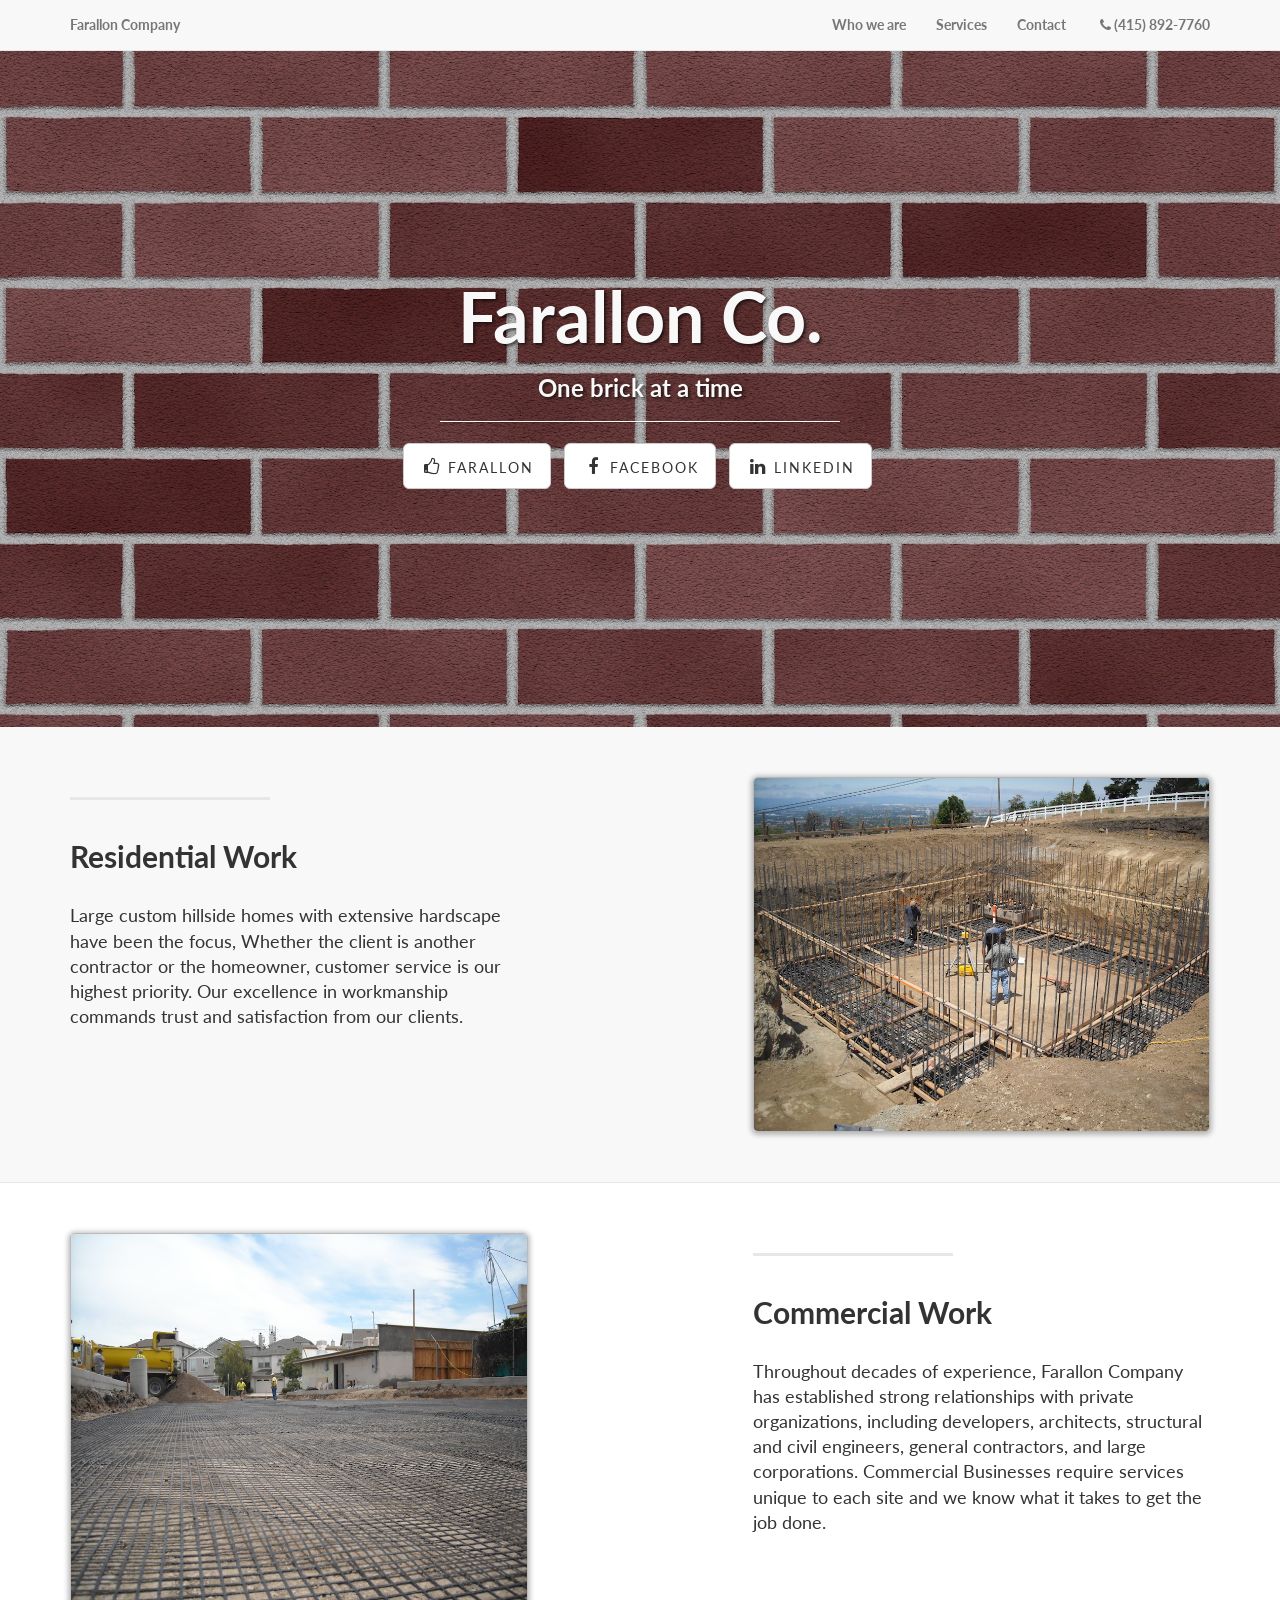
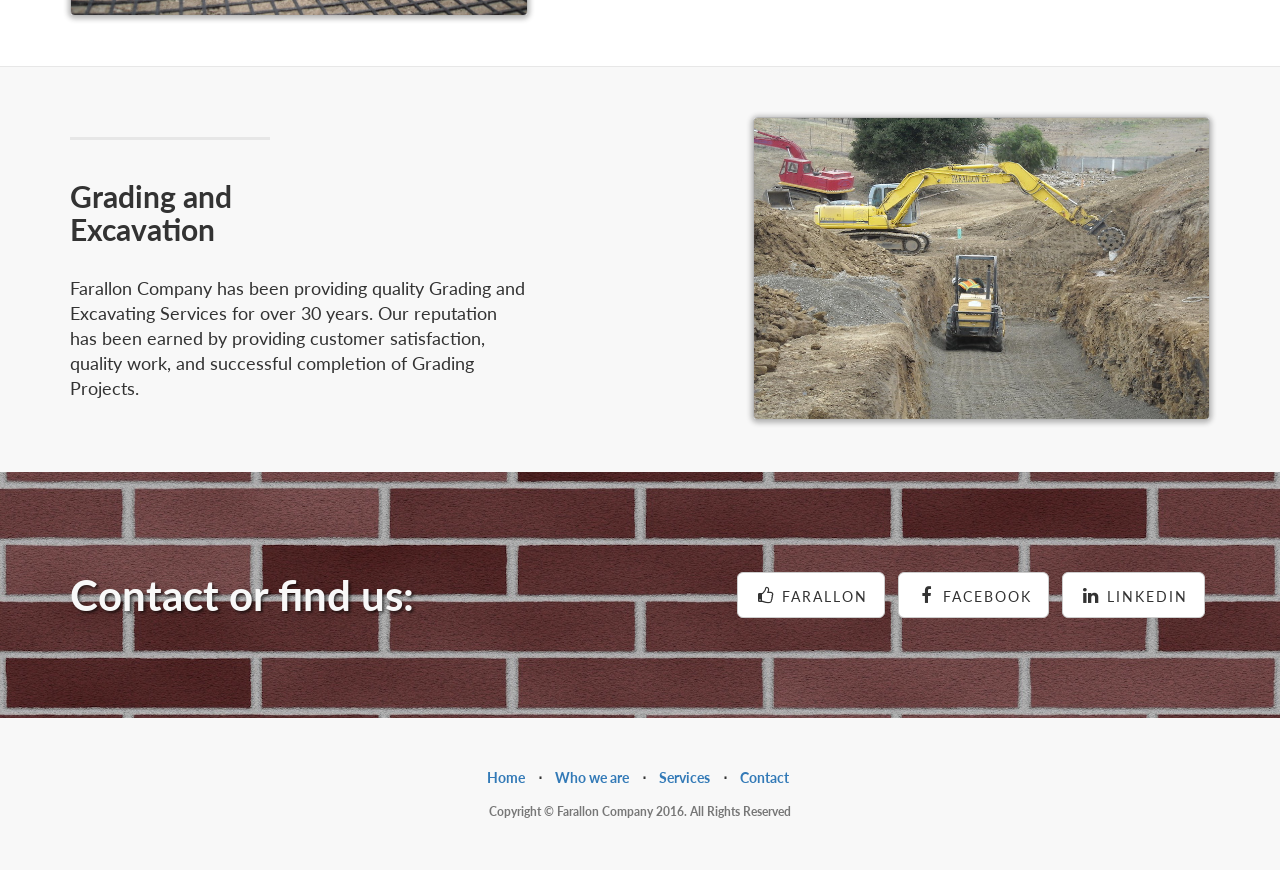
<file: public/index.html>
<!DOCTYPE html>
<html lang="en">

<head>

    <meta charset="utf-8">
    <meta http-equiv="X-UA-Compatible" content="IE=edge">
    <meta name="viewport" content="width=device-width, initial-scale=1">
    <meta name="description" content="">
    <meta name="author" content="">

    <title>Farallon Company</title>
    <link rel="shortcut icon" href="https://cldup.com/SS4q4J9Ybo.png"/>

    <!-- Bootstrap Core CSS -->
    <link href="css/bootstrap.min.css" rel="stylesheet">

    <!-- Custom CSS -->
    <link href="css/landing-page.css" rel="stylesheet">

    <!-- Custom Fonts -->
    <link href="font-awesome/css/font-awesome.min.css" rel="stylesheet" type="text/css">
    <link href="http://fonts.googleapis.com/css?family=Lato:300,400,700,300italic,400italic,700italic" rel="stylesheet" type="text/css">

    <!-- HTML5 Shim and Respond.js IE8 support of HTML5 elements and media queries -->
    <!-- WARNING: Respond.js doesn't work if you view the page via file:// -->
    <!--[if lt IE 9]>
        <script src="https://oss.maxcdn.com/libs/html5shiv/3.7.0/html5shiv.js"></script>
        <script src="https://oss.maxcdn.com/libs/respond.js/1.4.2/respond.min.js"></script>
    <![endif]-->
    <script>
      (function(i,s,o,g,r,a,m){i['GoogleAnalyticsObject']=r;i[r]=i[r]||function(){
      (i[r].q=i[r].q||[]).push(arguments)},i[r].l=1*new Date();a=s.createElement(o),
      m=s.getElementsByTagName(o)[0];a.async=1;a.src=g;m.parentNode.insertBefore(a,m)
      })(window,document,'script','//www.google-analytics.com/analytics.js','ga');

      ga('create', 'UA-74654228-2', 'auto');
      ga('send', 'pageview');

    </script>
</head>

<body>

    <!-- Navigation -->
    <nav class="navbar navbar-default navbar-fixed-top topnav" role="navigation">
        <div class="container topnav">
            <!-- Brand and toggle get grouped for better mobile display -->
            <div class="navbar-header">
                <button type="button" class="navbar-toggle" data-toggle="collapse" data-target="#bs-example-navbar-collapse-1">
                    <span class="sr-only">Toggle navigation</span>
                    <span class="icon-bar"></span>
                    <span class="icon-bar"></span>
                    <span class="icon-bar"></span>
                </button>
                <a class="navbar-brand topnav" href="#">Farallon Company</a>
            </div>
            <!-- Collect the nav links, forms, and other content for toggling -->
            <div class="collapse navbar-collapse" id="bs-example-navbar-collapse-1">
                <ul class="nav navbar-nav navbar-right">
                    <li>
                        <a href="http://faralloncompany.com/who-we-are/">Who we are</a>
                    </li>
                    <li>
                        <a href="http://faralloncompany.com/projects/">Services</a>
                    </li>
                    <li>
                        <a href="http://faralloncompany.com/contact-us/">Contact</a>
                    </li>
                    <li>
                        <a href="tel://4158927760"><i class="fa fa-phone fa-fw"></i>(415) 892-7760</a>
                    </li>
                </ul>
            </div>
            <!-- /.navbar-collapse -->
        </div>
        <!-- /.container -->
    </nav>


    <!-- Header -->
    <a name="about"></a>
    <div class="intro-header">
      <div class="hello">
        <div class="container">
            <div class="row">
                <div class="col-lg-12">
                    <div class="intro-message">
                        <h1>Farallon Co.</h1>
                        <h3>One brick at a time</h3>
                        <hr class="intro-divider">
                        <ul class="list-inline intro-social-buttons">
                            <li>
                                <a href="http://www.faralloncompany.com/" class="btn btn-default btn-lg"><i class="fa fa-thumbs-o-up fa-fw"></i> <span class="network-name">Farallon</span></a>
                            </li>
                            <li>
                                <a href="https://www.facebook.com/faralloncompany/" class="btn btn-default btn-lg"><i class="fa fa-facebook fa-fw"></i> <span class="network-name">Facebook</span></a>
                            </li>
                            <li>
                                <a href="https://www.linkedin.com/in/fernando-oliveira-farallon-company-68a88743" class="btn btn-default btn-lg"><i class="fa fa-linkedin fa-fw"></i> <span class="network-name">Linkedin</span></a>
                            </li>
                        </ul>
                    </div>
                </div>
            </div>

        </div>
</div>
    </div>
    <!-- /.intro-header -->

    <!-- Page Content -->

	<a  name="services"></a>
    <div class="content-section-a">

        <div class="container">
            <div class="row">
                <div class="col-lg-5 col-sm-6">
                    <hr class="section-heading-spacer">
                    <div class="clearfix"></div>
                    <h2 class="section-heading">Residential Work</h2>
                    <p class="lead">Large custom hillside homes with extensive hardscape have been the focus, Whether the client is another contractor or the homeowner, customer service is our highest priority.  Our excellence in workmanship commands trust and satisfaction from our clients. </p>
                </div>
                <div class="col-lg-5 col-lg-offset-2 col-sm-6">
                    <a class="photo1after" href="http://www.faralloncompany.com/"><img class="img-responsive photo1" src="img/one.jpg" alt=""></a>
                </div>
            </div>

        </div>
        <!-- /.container -->

    </div>
    <!-- /.content-section-a -->

    <div class="content-section-b">

        <div class="container">

            <div class="row">
                <div class="col-lg-5 col-lg-offset-1 col-sm-push-6  col-sm-6">
                    <hr class="section-heading-spacer">
                    <div class="clearfix"></div>
                    <h2 class="section-heading">Commercial Work</h2>
                    <p class="lead">Throughout decades of experience, Farallon Company has established strong relationships with private organizations, including developers, architects, structural and civil engineers, general contractors, and large corporations. Commercial Businesses require services unique to each site and we know what it takes to get the job done.</p>
                </div>
                <div class="col-lg-5 col-sm-pull-6  col-sm-6">
                    <a class="photo1after" href="http://www.faralloncompany.com/"><img class="img-responsive photo2" src="img/yester.jpg" alt=""></a>
                </div>
            </div>

        </div>
        <!-- /.container -->

    </div>
    <!-- /.content-section-b -->

    <div class="content-section-a">

        <div class="container">

            <div class="row">
                <div class="col-lg-5 col-sm-6">
                    <hr class="section-heading-spacer">
                    <div class="clearfix"></div>
                    <h2 class="section-heading">Grading and<br>Excavation</h2>
                    <p class="lead">Farallon Company has been providing quality Grading and Excavating Services for over 30 years.  Our reputation has been earned by providing customer satisfaction, quality work, and successful completion of Grading Projects. </p>
                </div>
                <div class="col-lg-5 col-lg-offset-2 col-sm-6">
                    <a class="photo1after" href="http://www.faralloncompany.com/"><img class="img-responsive photo3" src="img/seven.jpg" alt=""></a>
                </div>
            </div>

        </div>
        <!-- /.container -->

    </div>
    <!-- /.content-section-a -->

	<a  name="contact"></a>
    <div class="banner">
      <div class="hello2">
        <div class="container">

            <div class="row">

                <div class="col-lg-6">
                    <h2>Contact or find us:</h2>
                </div>
                <div class="col-lg-6">
                    <ul class="list-inline banner-social-buttons">
                        <li>
                            <a href="http://www.faralloncompany.com" class="btn btn-default btn-lg"><i class="fa fa-thumbs-o-up fa-fw"></i> <span class="network-name">Farallon</span></a>
                        </li>
                        <li>
                            <a href="https://www.facebook.com/faralloncompany/" class="btn btn-default btn-lg"><i class="fa fa-facebook fa-fw"></i> <span class="network-name">Facebook</span></a>
                        </li>
                        <li>
                            <a href="https://www.linkedin.com/in/fernando-oliveira-farallon-company-68a88743" class="btn btn-default btn-lg"><i class="fa fa-linkedin fa-fw"></i> <span class="network-name">Linkedin</span></a>
                        </li>
                    </ul>
                </div>
         </div>
        </div>
        <!-- /.container -->
    </div>
    </div>
    <!-- /.banner -->

    <!-- Footer -->
    <footer id="centre">
        <div class="container">
            <div class="row">
                <div class="col-lg-12">
                    <ul class="list-inline">
                        <li>
                            <a href="#">Home</a>
                        </li>
                        <li class="footer-menu-divider">&sdot;</li>
                        <li>
                            <a href="http://faralloncompany.com/who-we-are/">Who we are</a>
                        </li>
                        <li class="footer-menu-divider">&sdot;</li>
                        <li>
                            <a href="http://faralloncompany.com/projects/">Services</a>
                        </li>
                        <li class="footer-menu-divider">&sdot;</li>
                        <li>
                            <a href="http://faralloncompany.com/contact-us/">Contact</a>
                        </li>
                    </ul>
                    <p class="copyright text-muted small">Copyright &copy; Farallon Company 2016. All Rights Reserved</p>
                </div>
            </div>
        </div>
    </footer>

    <!-- jQuery -->
    <script src="js/jquery.js"></script>

    <!-- Bootstrap Core JavaScript -->
    <script src="js/bootstrap.min.js"></script>
    <script src="js/index.js"></script>

</body>

</html>
</file>
<file: public/css/landing-page.css>
/*!
 * Start Bootstrap - Landing Page Bootstrap Theme (http://startbootstrap.com)
 * Code licensed under the Apache License v2.0.
 * For details, see http://www.apache.org/licenses/LICENSE-2.0.
 */

body,
html {
    width: 100%;
    height: 100%;
}

body,
h1,
h2,
h3,
h4,
h5,
h6 {
    font-family: "Lato","Helvetica Neue",Helvetica,Arial,sans-serif;
    font-weight: 700;
}

.topnav {
    font-size: 14px;
}

.lead {
    font-size: 18px;
    font-weight: 400;
}

.intro-header {
    padding-top: 50px; /* If you're making other pages, make sure there is 50px of padding to make sure the navbar doesn't overlap content! */
    padding-bottom: 50px;
    text-align: center;
    color: #f8f8f8;
    background: url(../img/intro-bg.jpg) no-repeat center center;
    background-size: cover;
    padding-bottom: 0px;
}

.intro-message {
    position: relative;
    padding-top: 20%;
    padding-bottom: 20%;
}

.intro-message > h1 {
    margin: 0;
    text-shadow: 2px 2px 3px rgba(0,0,0,0.6);
    font-size: 5em;
}

.intro-divider {
    width: 400px;
    border-top: 1px solid #f8f8f8;
    border-bottom: 1px solid rgba(0,0,0,0.2);
}

.intro-message > h3 {
    text-shadow: 2px 2px 3px rgba(0,0,0,0.6);
}

@media(max-width:767px) {
    .intro-message {
        padding-bottom: 15%;
    }

    .intro-message > h1 {
        font-size: 3em;
    }

    ul.intro-social-buttons > li {
        display: block;
        margin-bottom: 20px;
        padding: 0;
    }

    ul.intro-social-buttons > li:last-child {
        margin-bottom: 0;
    }

    .intro-divider {
        width: 100%;
    }
}

.network-name {
    text-transform: uppercase;
    font-size: 14px;
    font-weight: 400;
    letter-spacing: 2px;
}

.content-section-a {
    padding: 50px 0;
    background-color: #f8f8f8;
}

.content-section-b {
    padding: 50px 0;
    border-top: 1px solid #e7e7e7;
    border-bottom: 1px solid #e7e7e7;
}

.section-heading {
    margin-bottom: 30px;
}

.section-heading-spacer {
    float: left;
    width: 200px;
    border-top: 3px solid #e7e7e7;
}

.banner {
    padding: 100px 0;
    color: #f8f8f8;
    background: url(../img/banner-bg.jpg) no-repeat center center;
    background-size: cover;
}

.banner h2 {
    margin: 0;
    text-shadow: 2px 2px 3px rgba(0,0,0,0.6);
    font-size: 3em;
}

.banner ul {
    margin-bottom: 0;
}

.banner-social-buttons {
    float: right;
    margin-top: 0;
}

@media(max-width:1199px) {
    ul.banner-social-buttons {
        float: left;
        margin-top: 15px;
    }
}

@media(max-width:767px) {
    .banner h2 {
        margin: 0;
        text-shadow: 2px 2px 3px rgba(0,0,0,0.6);
        font-size: 3em;
    }

    ul.banner-social-buttons > li {
        display: block;
        margin-bottom: 20px;
        padding: 0;
    }

    ul.banner-social-buttons > li:last-child {
        margin-bottom: 0;
    }
}

footer {
    padding: 50px 0;
    background-color: #f8f8f8;
}

p.copyright {
    margin: 15px 0 0;
}

/* all new code written in css will be here */

.photo1 {
  border-radius: 5px;
  border-style: solid;
  border-width: 1px;
  border-color: rgba(30,30,30,0.3);
  -webkit-box-shadow: -1px 1px 10px 4px #808080;
  -moz-box-shadow: -1px 1px 10px 4px #808080;
  box-shadow: 0px 1px 5px 2px rgba(30,30,30,0.3);
}

.photo2 {
  border-radius: 5px;
  border-style: solid;
  border-width: 1px;
  border-color: rgba(30,30,30,0.3);
  -webkit-box-shadow: -1px 1px 10px 4px #808080;
  -moz-box-shadow: -1px 1px 10px 4px #808080;
  box-shadow: 0px 1px 5px 2px rgba(30,30,30,0.3);
}


.photo3 {
  border-radius: 5px;
  border-style: solid;
  border-width: 1px;
  border-color: rgba(30,30,30,0.3);
  -webkit-box-shadow: -1px 1px 10px 4px #808080;
  -moz-box-shadow: -1px 1px 10px 4px #808080;
  box-shadow: 0px 1px 5px 2px rgba(30,30,30,0.3);
}
.hello {
  background-color: rgba(0,0,0,.20);
  top: 0;
  right: 0;
  bottom: 0;
  left: 0;
}

.hello2 {
  background-color: rgba(0,0,0,.20);
  top: 0;
  right: 0;
  bottom: 0;
  left: 0;
  padding-top: 100px;
  padding-bottom: 100px;
}

.banner {
  padding-top: 0px;
  padding-bottom: 0px;
}

#centre {
  text-align: center;
}
</file>
